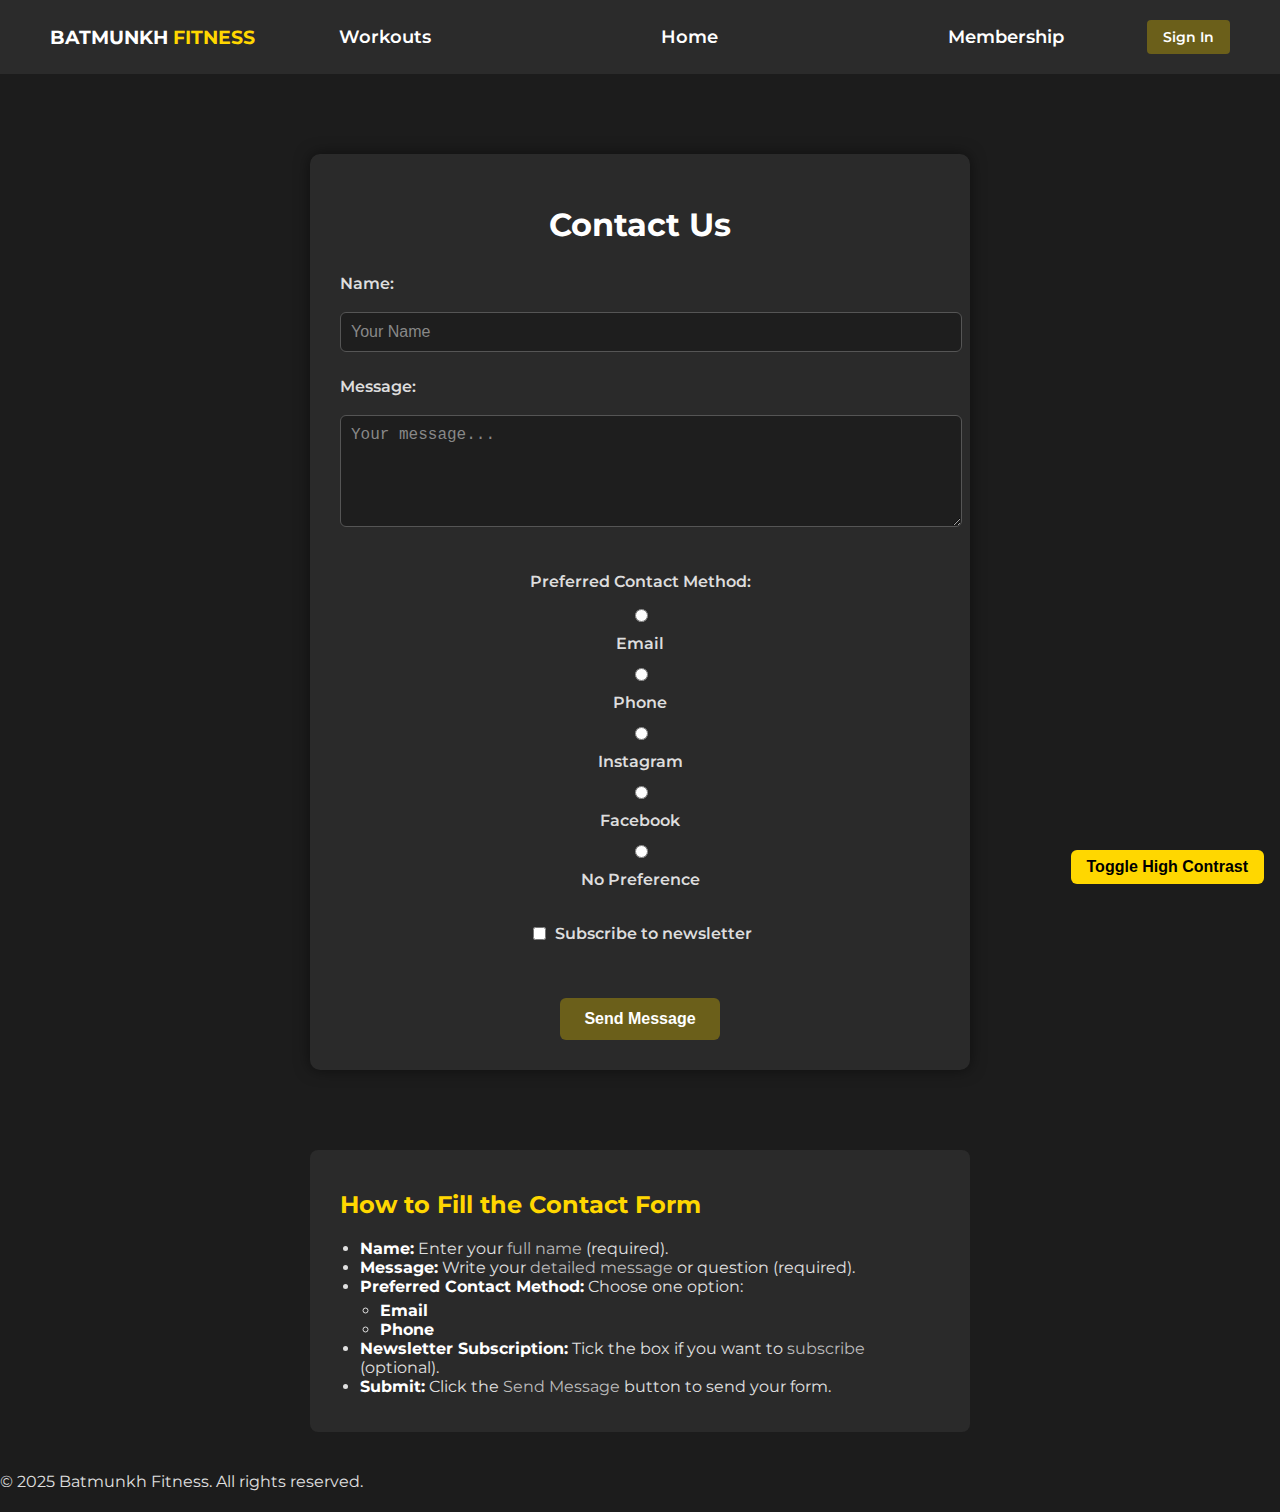
<file: contact.html>
<!DOCTYPE html>
<html lang="en">
<head>
  <meta charset="UTF-8" />
  <meta name="viewport" content="width=device-width, initial-scale=1" />
  <title>Batmunkh Fitness - Contact Us</title>
  <link href="https://fonts.googleapis.com/css2?family=Montserrat:wght@400;600;700&display=swap" rel="stylesheet" />
  <link rel="stylesheet" href="style.css" />
  <link rel="stylesheet" href="print.css" media="print">
  <link id="accessible-css" rel="stylesheet" href="accessible.css" disabled>


  <style>
    body {
      font-family: 'Montserrat', sans-serif;
      margin: 0;
      padding: 0;
      background-color: #1c1c1c;
      color: #e0e0e0;
    }

    .contact-container {
      max-width: 600px;
      margin: 80px auto;
      padding: 30px;
      background-color: #2a2a2a;
      border-radius: 10px;
      box-shadow: 0 0 15px rgba(0, 0, 0, 0.5);
    }

    h1 {
      text-align: center;
      margin-bottom: 30px;
      color: #ffffff;
    }

    form {
      display: flex;
      flex-direction: column;
      gap: 15px;
    }

    label {
      font-weight: 600;
      color: #dddddd;
    }

    input[type="text"],
    textarea {
      width: 100%;
      padding: 10px;
      font-size: 1rem;
      border: 1px solid #555;
      background-color: #1e1e1e;
      color: #e0e0e0;
      border-radius: 6px;
    }

    input::placeholder,
    textarea::placeholder {
      color: #888;
    }

    .radio-group,
    .checkbox-group {
      display: flex;
      flex-direction: column;
      gap: 8px;
    }

    button {
      align-self: center;
      padding: 12px 24px;
      background-color: #6b5f1a;
      color: white;
      border: none;
      border-radius: 6px;
      cursor: pointer;
      font-size: 1rem;
      font-weight: 600;
    }

    button:hover {
      background-color: #ffd700;
    }

    .navbar {
      display: flex;
      justify-content: center;
      align-items: center;
      padding: 20px 50px;
      background-color: #2b2b2b;
      color: white;
    }

    .navbar .logo {
      font-weight: 700;
      font-size: 1.2rem;
      color: #ffffff;
    }

    .navbar span {
      color: #ffd700;
    }

    .navbar nav ul {
      list-style: none;
      display: inline-flex;
      gap: 200px;
      margin: 0;
      padding: 0;
      align-items: center;
    }

    .navbar nav ul li a {
      color: #e0e0e0;
      text-decoration: none;
      font-weight: 600;
      transition: color 0.3s;
    }

    .navbar nav ul li a:hover {
      color: #6d19db;
    }

    .signin-btn {
      background-color: #6b5f1a;
      color: white;
      border: none;
      padding: 8px 16px;
      border-radius: 4px;
      cursor: pointer;
      font-weight: 600;
    }

    .signin-btn:hover {
      background-color: #ffd700;
    }
    .form-center-wrapper {
  display: flex;
  flex-direction: column;
  align-items: center; 
  justify-content: center;
  gap: 15px;
  margin-top: 20px;
}

.radio-group,
.checkbox-group {
  display: flex;          
  flex-direction: column; 
  align-items: center;    
  justify-content: center;
  gap: 12px;              
  margin-bottom: 20px;    
}

input[type="text"],
textarea {
  margin-top: 4px;
  margin-bottom: 10px;
}

label {
  margin-bottom: 0;
  display: inline-block;
}

.radio-group label,
.checkbox-group label {
  display: inline-flex;
  align-items: center;
  gap: 6px;
}
button[type="submit"] {
  margin-top: 20px;
  display: block;
  margin-left: auto;
  margin-right: auto;
}
.form-instructions {
  max-width: 600px;
  margin: 40px auto;
  background-color: #2a2a2a;
  padding: 20px 30px;
  border-radius: 8px;
  color: #e0e0e0;
  font-family: 'Montserrat', sans-serif;
}

.form-instructions h2 {
  margin-bottom: 20px;
  color: #ffd700;
}

.form-instructions ul {
  list-style-type: disc;
  padding-left: 20px;
}

.form-instructions ul ul {
  list-style-type: circle;
  padding-left: 20px;
  margin-top: 5px;
}

.form-instructions strong {
  color: #fff;
}

.form-instructions em {
  font-style: normal;
  color: #bbb;
}




  </style>
</head>
<body>

  
  <header class="navbar">
    <div class="logo">BATMUNKH <span>FITNESS</span></div>
    <nav>
      <ul>
        <li><a href="workouts.html">Workouts</a></li>
        <li><a href="index.html">Home</a></li>
        <li><a href="membership.html">Membership</a></li>

      </ul>
    </nav>
    <button class="signin-btn">Sign In</button>
  </header>

  
  <div class="contact-container" id="contact">
  <h1>Contact Us</h1>

  <form action="https://formsubmit.co/c8bc625e6b74e0740fef7f5dcb8352f5" method="POST">
    
<input type="hidden" name="_captcha" value="false">
<input type="hidden" name="_next" value="http://127.0.0.1:5500/thank-you.html">


    
    <label for="name">Name:</label>
    <input type="text" id="name" name="name" required placeholder="Your Name" size="30" maxlength="50" />

    
    <label for="message">Message:</label>
    <textarea id="message" name="message" rows="5" required placeholder="Your message..." maxlength="500"></textarea>

    <div class="form-center-wrapper">
      
      <label>Preferred Contact Method:</label>
      <div class="radio-group">
  <input type="radio" id="email" name="contact_method" value="email" required />
  <label for="email">Email</label>

  <input type="radio" id="phone" name="contact_method" value="phone" />
  <label for="phone">Phone</label>

  <input type="radio" id="instagram" name="contact_method" value="instagram" />
  <label for="instagram">Instagram</label>

  <input type="radio" id="facebook" name="contact_method" value="facebook" />
  <label for="facebook">Facebook</label>

  <input type="radio" id="no_preference" name="contact_method" value="no_preference" />
  <label for="no_preference">No Preference</label>
</div>


      
      <div class="checkbox-group">
        <label><input type="checkbox" name="subscribe" /> Subscribe to newsletter</label>
      </div>

      <button type="submit">Send Message</button>
    </div>
  </form>
</div>
<section class="form-instructions">
  <h2>How to Fill the Contact Form</h2>
  <ul>
    <li><strong>Name:</strong> Enter your <em>full name</em> (required).</li>
    <li><strong>Message:</strong> Write your <em>detailed message</em> or question (required).</li>
    <li><strong>Preferred Contact Method:</strong> Choose one option:
      <ul>
        <li><strong>Email</strong></li>
        <li><strong>Phone</strong></li>
      </ul>
    </li>
    <li><strong>Newsletter Subscription:</strong> Tick the box if you want to <em>subscribe</em> (optional).</li>
    <li><strong>Submit:</strong> Click the <em>Send Message</em> button to send your form.</li>
  </ul>
</section>


  <footer>
    <p>© 2025 Batmunkh Fitness. All rights reserved.</p>
  </footer>

  <button onclick="toggleAccessibility()" class="accessibility-toggle">
    Toggle High Contrast
  </button>

  <script>
    function toggleAccessibility() {
      const link = document.getElementById('accessible-css');
      link.disabled = !link.disabled;
      localStorage.setItem('accessibilityEnabled', !link.disabled);
    }

    window.addEventListener('DOMContentLoaded', () => {
      const enabled = localStorage.getItem('accessibilityEnabled') === 'true';
      document.getElementById('accessible-css').disabled = !enabled;
    });
  </script>
</body>
</html>
</file>
<file: style.css>
body {
    margin: 0;
    padding: 0;
    font-family: 'Montserrat', sans-serif;
    background: #0a0a0a;
    color: #ffffff;
    font-size: 1rem; 
}


.navbar {
    display: flex;
    justify-content: center;
    align-items: center;
    padding: 1.25rem 3.125rem;
    background: black;
}


.logo {
    font-weight: 700;
    font-size: 1.5rem; 
}

.logo span {
    color: #ffd700;
}

nav {
    flex-grow: 1;
    text-align: center;
}

nav ul {
    list-style: none;
    display: inline-flex;
    gap: 18.75rem; 
    padding: 0;
    margin: 0;
}

nav ul li a {
    text-decoration: none;
    color: white;
    font-weight: 600;
    font-size: 1.125rem;
}

.signin-btn {
    background-color: transparent;
    color: yellow;
    border: 0.125rem solid yellow; 
    padding: 0.625rem 1.25rem; 
    font-size: 0.875rem; 
    font-family: 'Montserrat', sans-serif;
    font-weight: 700;
    cursor: pointer;
}

.signin-btn:hover {
    background-color: yellow;
    color: black;
}

.navbar a:link {
    color: white;
    text-decoration: none;
    padding: 0 15px;
    font-weight: 600;
    transition: color 0.3s ease;
  }
  
  .navbar a:visited {
    color: #ffd700;
  }
  
  .navbar a:hover {
    color: #6d19db;
    background-color: #dfd7d7;
    border-radius: 4px;
  }
  
  


.hero {
    position: relative;
    background-image: url('images/background.jpg');
    background-size: cover;
    background-position: center;
    color: white;
    padding: 9.375rem 1.25rem; 
    text-align: center;
}

.hero::before {
    content: "";
    position: absolute;
    top: 0; left: 0; right: 0; bottom: 0;
    background-color: rgba(0, 0, 0, 0.7);
    z-index: 0;
}

.hero > * {
    position: relative;
    z-index: 1;
}

.hero h1 {
    font-size: 3rem; 
    text-shadow: 1px 1px 3px rgba(0, 0, 0, 0.7);
}

.hero span {
    color: #ffd700;
}

.hero p {
    margin-top: 1rem; 
    line-height: 1.6;
    color: #ccc;
    text-shadow: 1px 1px 3px rgba(0, 0, 0, 0.7);
}



.cta-btn {
    margin-top: 1.875rem;
    padding: 0.75rem 1.5rem; 
    background: rgb(109,25,219);
    border: none;
    color: white;
    font-size: 1rem; 
    cursor: pointer;
    font-family: 'Montserrat', sans-serif;
    font-weight: 700;
}



.workouts {
    padding: 9.375rem 1.25rem; 
    background: rgb(28, 27, 27);
    text-align: center;
}

.workouts-links a {
    margin: 0 0.625rem; 
    color: gold;
    text-decoration: underline; 
    font-weight: 600;
}


.workouts-grid {
    display: flex;
    justify-content: center;
    gap: 2.5rem; 
    margin-top: 1.875rem; 
}

.workout-item img {
    width: 300px;
    height: 220px;
    object-fit: cover;
    border-radius: 0.625rem; 
}



.experience {
    padding: 3.125rem 1.25rem; 
    background: #11182b;
    text-align: center;
    margin-bottom: 1.25rem; 
}

.experience h2 {
    font-size: 2.25rem; 
}

.experience .batmunkh {
    color: #6d19db;
    margin-left: 0.625rem; 
}



.testimonials {
    padding: 3.125rem 1.25rem;
    background: #1b1b1b;
    display: flex;
    align-items: center;
    justify-content: space-around;
    flex-wrap: wrap;
}

.testimonials img {
    width: 18.75rem; 
    height: 18.75rem; 
    object-fit: cover;
    border-radius: 0.625rem;
}

.testimonial-text {
    max-width: 31.25rem; 
    text-align: center;
}



.membership {
    padding: 3.125rem 1.25rem;
    background: #141414;
    text-align: center;
    font-family: 'Montserrat', sans-serif;
    font-weight: 1000;
}
.membership a {
    text-decoration: underline;
    color: gold; 
    font-weight: 600;
}

.programs {
    display: flex;
    align-items: center;
    justify-content: center;
    gap: 2.5rem; 
    margin-top: 1.875rem; 
    flex-wrap: wrap;
}

.program-photo img {
    width: 21.875rem; 
    height: 15.625rem; 
    object-fit: cover;
    border-radius: 0.625rem;
}

.program-details ul {
    list-style: none;
    padding: 0;
    text-align: left;
    margin-top: 1.25rem; 
}

.explore-btn {
    background-color: transparent;
    color: yellow;
    border: 0.125rem solid yellow; 
    padding: 0.625rem 1.25rem; 
    font-size: 0.875rem; 
    font-family: 'Montserrat', sans-serif;
    font-weight: 700;
    cursor: pointer;
    transition: background-color 0.3s ease, color 0.3s ease;
}

.explore-btn:hover {
    background-color: yellow;
    color: black;
    box-shadow: 0 0.25rem 0.5rem rgba(0, 0, 0, 0.3);
}

.comparison-grid {
    display: grid;
    grid-template-columns: repeat(4, 1fr);
    gap: 0.75rem; 
    margin-top: 0.625rem; 
    background: #0f0f0f;
    border: 1px solid #0f0e0e;
    border-radius: 0.375rem; 
    padding: 0.625rem; 
}

.header-cell {
    font-weight: 700;
    background-color: #222121;
    padding: 0.625rem 0.5rem; 
    border-bottom: 2px solid #ffffff;
    border-right: 2px solid #ffffff;
    text-align: center;
}

.header-cell:last-child {
    border-right: none;
}

.data-cell {
    padding: 0.625rem 0.5rem;
    border-bottom: 1px solid #ddd;
    border-right: 1px solid #f1f1f1;
    text-align: center;
}

.data-cell:nth-child(4n) {
    border-right: none;
}

.comparison-grid > div:nth-last-child(-n + 4) {
    border-bottom: none;
}

details summary {
    cursor: pointer;
    font-weight: 600;
    font-size: 1.1em;
    margin-bottom: 0.3125rem; 
    outline: none;
}


.workouts-grid {
    display: grid;
    grid-template-columns: 1fr; 
    gap: 1.25rem; 
    justify-content: center;
    margin-top: 1.875rem; 
}


@media (min-width: 600px) {
    .workouts-grid {
        grid-template-columns: repeat(2, 1fr);
        gap: 1.5625rem; 
    }

    .workout-item img {
        width: 100%;
        height: auto;
        max-height: 13.75rem; 
    }
}


@media (min-width: 992px) {
    .workouts-grid {
        grid-template-columns: repeat(3, 1fr);
        gap: 1.875rem; 
    }

    .workout-item img {
        max-height: 13.75rem; 
    }
}


.workout-item img {
    width: 100%;
    height: auto;
    object-fit: cover;
    border-radius: 0.625rem;
}


.workouts h2 {
    font-size: clamp(1.5rem, 5vw, 2.5rem);
}

.workout-item h3 {
    font-size: clamp(1rem, 3vw, 1.2rem);
}

.workout-item p {
    font-size: clamp(0.9rem, 2vw, 1rem);
    line-height: 1.4;
}

.navbar a {
    text-decoration: none; 
    color: white;
}

.navbar a:hover,
.navbar a:focus {
    text-decoration: underline; 
}

.accessibility-toggle {
    position: fixed;
    bottom: 1rem;
    right: 1rem;
    background-color: #FFD700;
    color: #000;
    border: none;
    padding: 0.5rem 1rem;
    font-weight: bold;
    cursor: pointer;
    z-index: 999;
}

.skip-link {
    position: absolute;
    top: -40px;
    left: 0;
    background: #000;
    color: #fff;
    padding: 8px 16px;
    z-index: 100;
    text-decoration: none;
    font-size: 1rem;
}

.skip-link:focus {
    top: 0;
}
</file>
<file: print.css>
header,
nav,
aside,
.menu,
.sidebar,
footer,
video,
button,
input,
form {
  display: none !important;
}

body {
  font-family: Georgia, "Times New Roman", Times, serif;
  font-size: 11pt;
  line-height: 1.5;
  color: #000;
  background: none;
  margin: 1.5cm;
}

main,
article,
section {
  width: 100%;
}

img {
  max-width: 100%;
  height: auto;
  page-break-inside: avoid;
}

h1, h2, h3, h4, h5, h6, p {
  page-break-inside: avoid;
  orphans: 3;
  widows: 3;
}

table, blockquote, pre {
  page-break-inside: avoid;
}

a::after {
  content: "";
}
</file>
<file: accessible.css>
body {
    background-color: #000 !important;
    color: #fff !important;
    font-size: 1.25rem !important;
    line-height: 1.8 !important;
}

a, .navbar a {
    color: #FFD700 !important; 
    background-color: transparent !important;
    text-decoration: underline !important;
    font-weight: 700 !important;
}

.navbar, .hero, .workouts, .experience, .testimonials, .membership {
    background-color: #000 !important;
    color: #fff !important;
}


button, .cta-btn, .signin-btn, .explore-btn {
    font-size: 1.25rem !important;
    padding: 1rem 2rem !important;
    border: 2px solid #FFD700 !important;
    background-color: #000 !important;
    color: #FFD700 !important;
}

img {
    filter: brightness(1.2) contrast(1.5);
}
</file>
